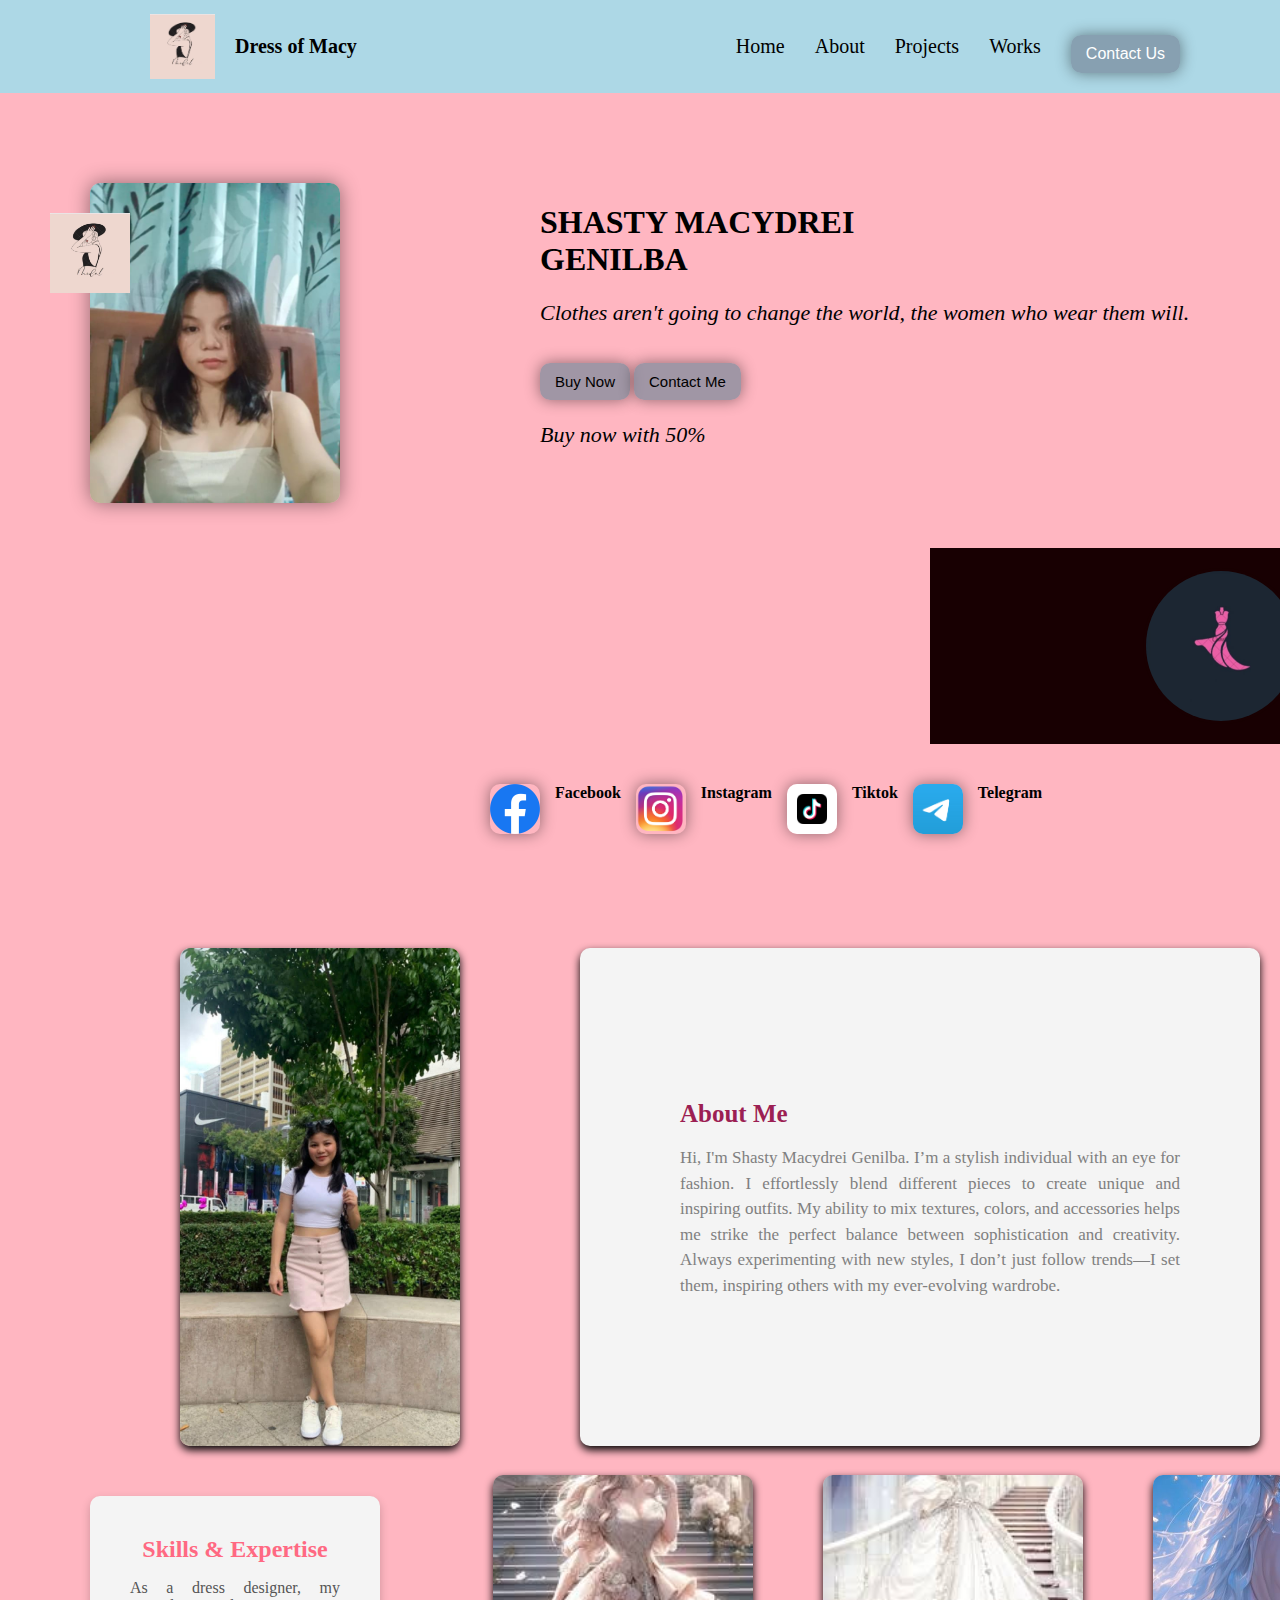
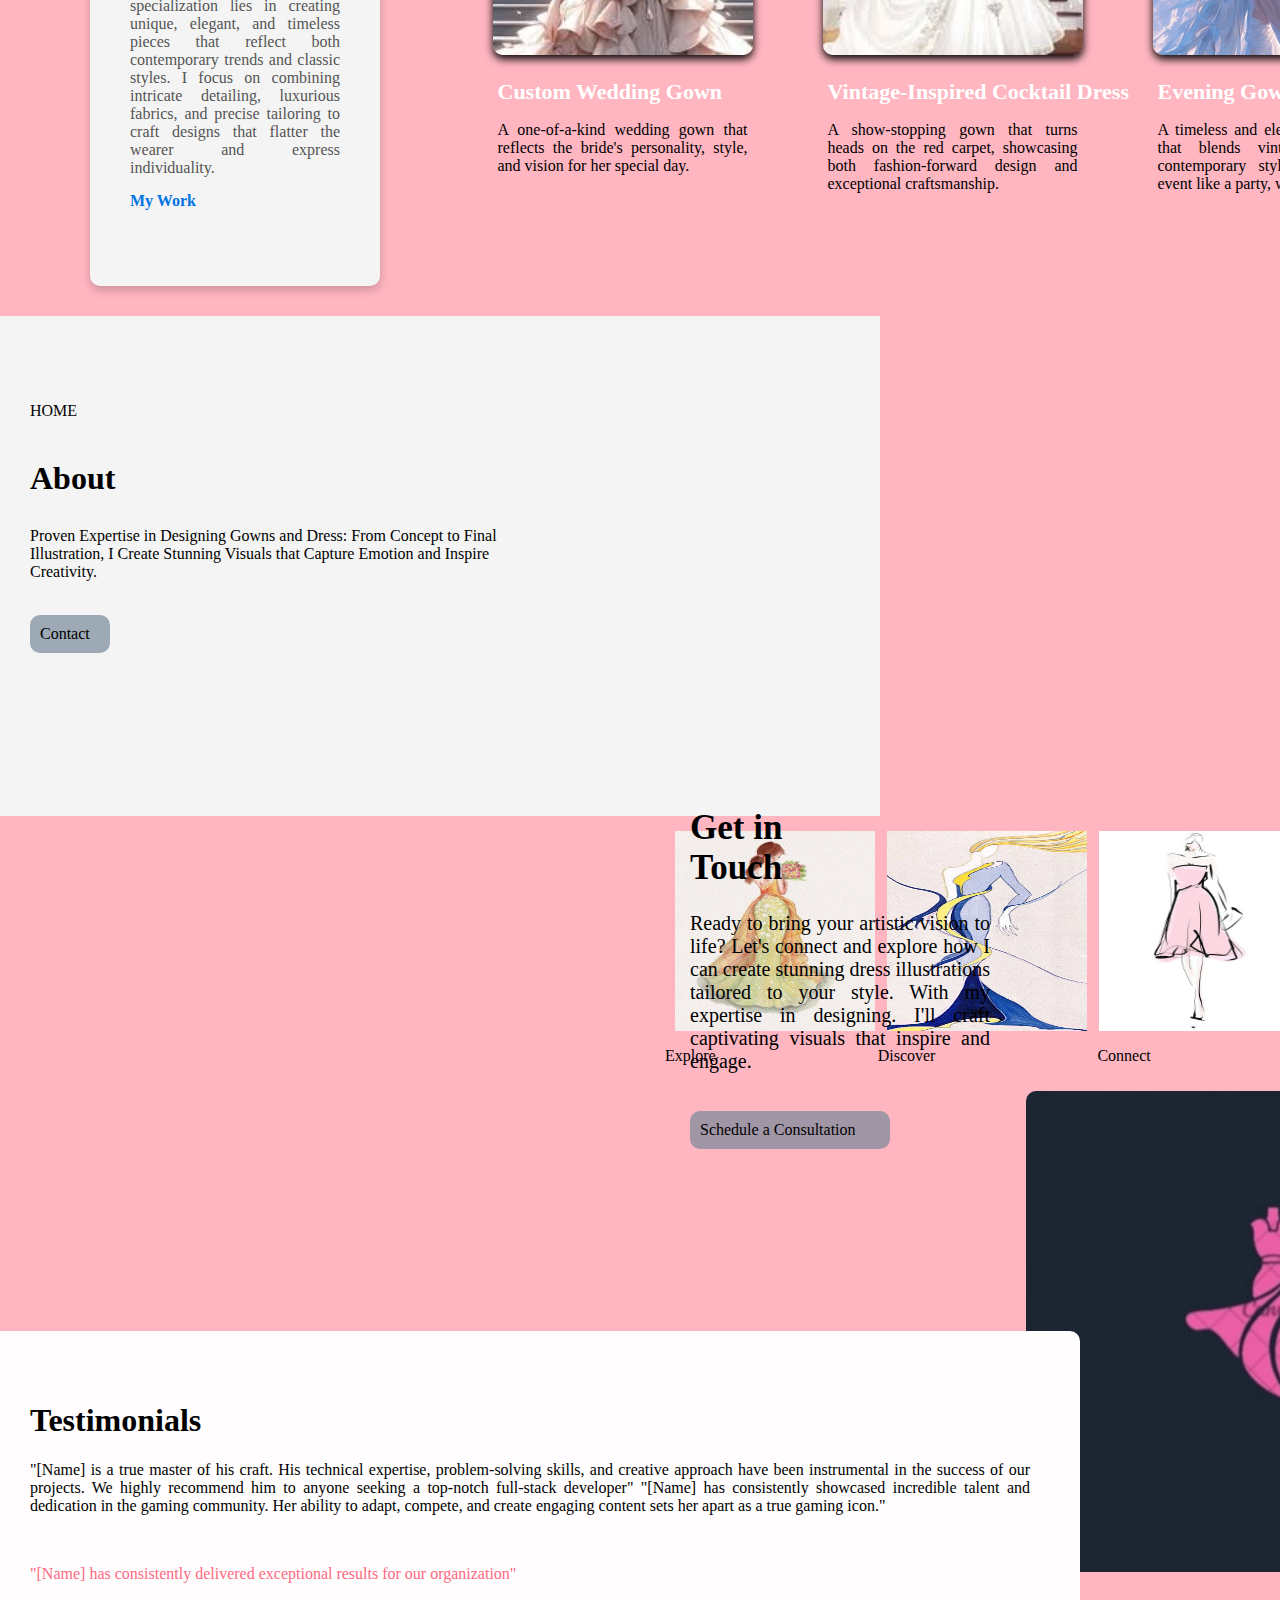
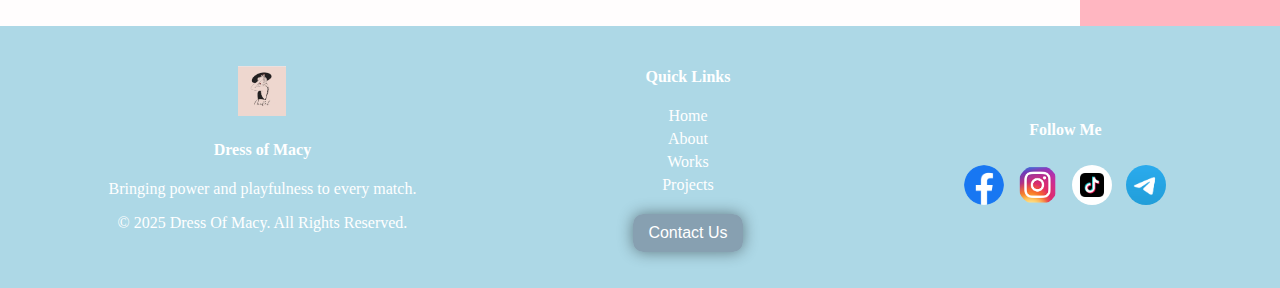
<file: index.html>
<!DOCTYPE html>
<html lang="en">
<head>
    <meta charset="UTF-8">
    <meta name="viewport" content="width=device-width, initial-scale=1.0">
    <title> My Portfolio </title>
    <link rel="stylesheet" href="assets/style.css">
    <link rel="stylesheet" href="assets/mobile.css">
    <link rel="stylesheet" href="assets/tablet.css">
    <link rel="stylesheet" href="assets/js/script.js">
    <link rel="stylesheet" href="assets/contactstyle.css">
</head>
        
<body>

    <div class="header"> 
        <div class="site-identity">
            <img src="assets/logo/logo-image.jpg" alt="">
            <h4> Dress of Macy </h4>
        </div>
    
        <div class="menu-container">
            <ul class="nav-menu">
                <li><a href="#main-div"> Home </a></li>
                <li><a href="#about"> About </a></li>
                <li><a href="#projects"> Projects </a></li>
                <li><a href="#works"> Works </a></li>
                <a href="contact.html">
                    <button class="menu-btn">Contact Us</button>
                </a>
            </ul>
        </div>

        <div class="burger-menu-btn">
            <img src="assets/logo/icons8-menu-50.png" alt="" onclick="toggleMenu()">
        </div>
    </div>
    
    <div class="menu-container-mobile">
        <img class="close-btn" src="assets/logo/icons8-close-30.png" alt="" onclick="toggleMenu()">
        <ul class="nav-menu-mobile">
            <li><a href="#main-div"> Home </a></li>
            <li><a href="#about"> About </a></li>
            <li><a href="#projects"> Projects </a></li>
            <li><a href="#works"> Works </a></li>
            <a href="contact.html">
                <button class="menu-btn">Contact Us</button>
            </a>
            
        </ul>
    </div>

    <div id="main-div" class="shasty">
        <div style="position: relative;">
                <img class="shasty-img" src="assets/logo/shasty-image.jpg" width="250px" height="320px">
                <img class="small-img" src="assets/logo/logo-image.jpg" alt="">
        </div>
        <div class="shasty-heading">
        <div>
            <h1 id="output"> SHASTY MACYDREI <br> GENILBA </h1> 
                <P class="notes"> Clothes aren't going to change the world, the women who wear them will.  </P>
                <div class="shasty-button">
                    <button onclick="showMessage()"> Buy Now </button>
                    <script>
                        function showMessage() {
                            alert("Welcome to JavaScript!");
                    
                            let name = prompt("What is your name?");
                            if (name) {
                                let likesJS = confirm("Do you like JavaScript?");
                    
                                if (likesJS) {
                                    document.getElementById("output").textContent = 'Hello, Shasty Macydrei Genilba! Glad you like JavaScript!';
                                } else {
                                    document.getElementById("output").textContent = 'Hello, Shasty Macydrei Genilba! Hope you learn to enjoy it!';
                                }
                            }
                        }
                    </script>

                    <button> Contact Me </button>
                    <p class="notes"> Buy now with 50%  </p>
                </div>
            </div>

            <div class="section-2">
                <div class="section2-div-1">
                    <div style="width: 100%;"></div>
                    <div class="image-cont">
                        <img src="assets/logo/logo2.jpg" height="150px" width="150px" alt="Big Logo">
                    </div>
                </div>
        
                <div class="section-2-2">
                    <img src="assets/logo/fb-logo.png" alt="" height="50px" width="50px">
                    <p class="icon-note"> Facebook </p>
                    <img src="assets/logo/instagram-Logo.png" alt="" height="50px" width="50px">
                    <p class="icon-note"> Instagram </p>
                    <img src="assets/logo/tiktok-logo.jpg" alt="" height="50px" width="50px">
                    <p class="icon-note"> Tiktok </p>
                    <img src="assets/logo/tele-logo.png" alt="" height="50px" width="50px">
                    <p class="icon-note"> Telegram </p>
                </div>
            </div>

        <div id="about">
            <section class="about-section">
                <div class="about-content" id="about">
                    <h2> About Me </h2>
                    <p> Hi, I'm Shasty Macydrei Genilba. I’m a stylish individual with an eye for fashion. I effortlessly blend different pieces to create unique and inspiring outfits. My ability to mix textures, colors, and accessories helps me strike the perfect balance between sophistication and creativity. Always experimenting with new styles, I don’t just follow trends—I set them, inspiring others with my ever-evolving wardrobe.</p>
                </div>
                <div class="about-image">
                    <img src="assets/logo/me.macy.jpg" alt="About Me">
                </div> 
            </section>
        </div>

        <div id="Skills">
            <section class="skills-section">
                <div class="skills-content">
                    <h2> Skills & Expertise </h2>
                    <p> As a dress designer, my specialization lies in creating unique, elegant, and timeless pieces that reflect both contemporary trends and classic styles. I focus on combining intricate detailing, luxurious fabrics, and precise tailoring to craft designs that flatter the wearer and express individuality. </p>
                    <a href="#" class="skills-link"> My Work </a>
                </div>

                <div class="projects" id="projects">
                    <div class="card">
                        <img src="assets/logo/dress1.jpg" alt="Project 1" height="200px" width="200px">
                        <h1> Custom Wedding Gown </h1>
                        <p>  A one-of-a-kind wedding gown that reflects the bride's personality, style, and vision for her special day. </p>
                    </div>
                    <div class="card">
                        <img src="assets/logo/dress2.jpg" alt="Project 2" height="200px" width="200px">
                        <h1> Vintage-Inspired Cocktail Dress </h1>
                        <p> A show-stopping gown that turns heads on the red carpet, showcasing both fashion-forward design and exceptional craftsmanship. </p>
                    </div>
                    <div class="card">
                        <img src="assets/logo/dress3.jpg" alt="Project 3" height="200px" width="200px">
                        <h1> Evening Gown Design  </h1>
                        <p> A timeless and elegant cocktail dress that blends vintage charm with contemporary style, perfect for an event like a party, wedding, or dinner. </p>
                    </div>
                </div>
            </section>
        </div>

        <div class="home-about">
            <br>
            <br>
                <a  href="">HOME</a>
            <h1>About</h1>
            <p>Proven Expertise in Designing Gowns and Dress: From Concept to Final Illustration, 
                I Create Stunning Visuals that Capture Emotion and Inspire Creativity.</p>
            <br>
            <li class="btn"><a href="">Contact</a></li>
        </div>
        
        <div class="float"> 
            <h1 > Get in <br> Touch</h1>
                <p >Ready to bring your artistic vision to life? Let's connect and explore how I can create stunning dress illustrations tailored to your style. With my expertise in designing. I'll craft captivating visuals that inspire and engage.</p> 
                <br>
            <a href="">Schedule a Consultation</a>
            </div>

            <div class="photo">
                <img src="assets/logo/cutesyy1.jpg" alt="" height="200px" width="200px">
                <img src="assets/logo/cutesyy2.jpg" alt="" height="200px" width="200px">
                <img src="assets/logo/cutesyy3.jpg" alt="" height="200px" width="200px">
                <img src="assets/logo/logo2.jpg" alt="" height="200px" width="200px">
            </div>

            <div class="photo-p">
                <p>Explore</p>
                <p>Discover</p>
                <p>Connect</p>
            </div>

            <div class="testimonial" id="works">
                <div class="test-paragraphs">
                <h1> Testimonials </h1>
                <p>  "[Name] is a true master of his craft. His technical expertise, problem-solving skills, and creative approach have been instrumental in the success of our projects. We highly recommend him to anyone seeking a top-notch full-stack developer"
                    
                    "[Name] has consistently showcased incredible talent and dedication in the gaming community. 
                    Her ability to adapt, compete, and create engaging content sets her apart as a true gaming icon."
                </p>

                    <br>

                    <p class="test2">"[Name] has consistently delivered exceptional results for our organization"</p>
                </div>
                <img src="assets/logo/logo2.jpg" alt="" height="40%" width="50%">
            </div>

            <footer class="footer">
                <div class="footer-container">
                    <div class="footer-branding">
                        <img src="assets/logo/logo-image.jpg" alt="Dress of Macy">
                        <h4> Dress of Macy </h4>
                        <p>Bringing power and playfulness to every match.</p>
                        <p>© 2025 Dress Of Macy. All Rights Reserved.</p>
                    </div>
                    
                    <div class="footer-links">
                        <h4>Quick Links</h4>
                        <ul>
                            <li><a href="#main-div">Home</a></li>
                            <li><a href="#about">About</a></li>
                            <li><a href="#works">Works</a></li>
                            <li><a href="#projects">Projects</a></li>
                            <a href="contact.html">
                                <button class="menu-btn">Contact Us</button>
                            </a>
                        </ul>
                    </div>
            
                    <div class="footer-socials">
                        <h4>Follow Me</h4>
                        <div class="social-icons">
                            <a href="#"><img src="assets/logo/fb-logo.png" alt="Facebook"></a>
                            <a href="#"><img src="assets/logo/instagram-Logo.png" alt="Instagram"></a>
                            <a href="#"><img src="assets/logo/tiktok-logo.jpg" alt="Tiktok"></a>
                            <a href="#"><img src="assets/logo/tele-logo.png" alt="Telegram"></a>
                        </div>
                    </div>
                </div>
            </footer>

            <script>
                function toggleMenu(){
                document.querySelector(".menu-container-mobile").classList.toggle("active");
            }
            </script>
           
</body>
</html>
</file>
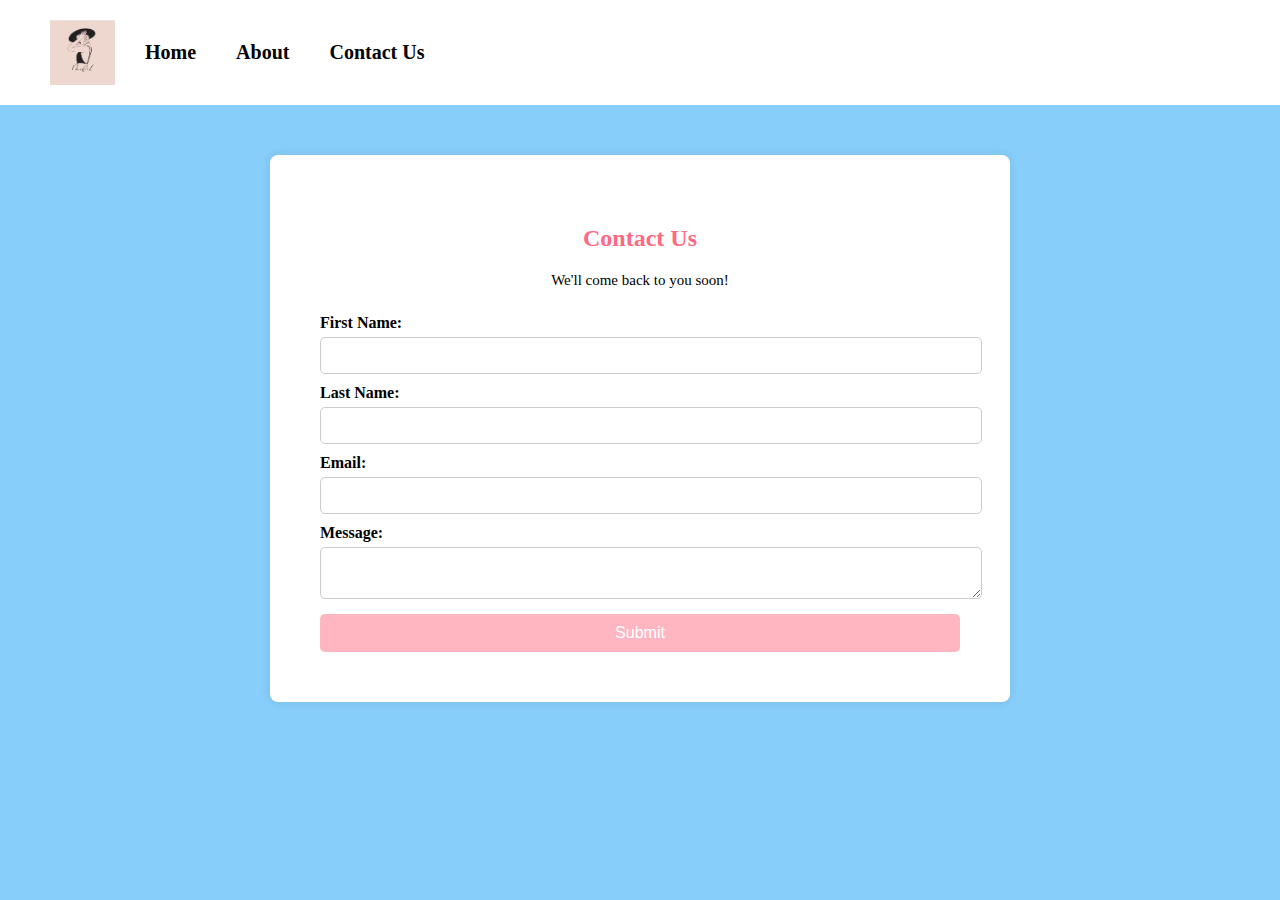
<file: contact.html>
<!DOCTYPE html>
<html lang="en">
<head>
    <meta charset="UTF-8">
    <meta name="viewport" content="width=device-width, initial-scale=1.0">
    <!-- Page title -->

    <title>Contact Us</title>
    <!-- External CSS files for styling on different devices -->

    <link rel="stylesheet" href="assets/contactstyle.css">
    <link rel="stylesheet" href="assets/mobile.css">
    <link rel="stylesheet" href="assets/tablet.css">
</head>
<body>

    <!-- Navigation Bar -->
    <nav>
        <ul class="site-identity">

            <!-- Site Logo -->
            <img src="assets/logo/logo-image.jpg" alt="site-logo">
            
            <!-- Burger menu icon for mobile -->
            <img src="assets/logo/icons8-menu-50.png" class="burger-menu-btn" alt="" onclick="toggleMenu()">

            <!-- Navigation links -->
            <li class="btn"><a href="index.html">Home</a></li>
            <li class="btn"><a href="index.html">About</a></li>
            <li class="btn"><a href="contact.html">Contact Us</a></li> 
        </ul>
    </nav>

    <!-- Mobile Menu (hidden by default, toggled by burger icon) -->
<div class="menu-container-mobile" id="menu">
    <img class="close-btn" src="assets/logo/icons8-close-30.png" alt="Close" onclick="toggleMenu()">
    <ul class="nav-menu-mobile">
        <li><a href="index.html">Home</a></li>
        <li><a href="index.html">About</a></li>
        <li><a href="contact.html">Contact Us</a></li>
    </ul>
</div>

<!-- Contact Form Section -->
    <div class="container">
        <h2>Contact Us</h2>
        <p class="form-quote"> We'll come back to you soon! </p>

        <!-- Contact form -->
        <form id="contactForm">
            <label for="firstName">First Name:</label>
            <input type="text" id="firstName" required>
            
            <label for="lastName">Last Name:</label>
            <input type="text" id="lastName" required>
            
            <label for="email">Email:</label>
            <input type="email" id="email" required>
            
            <label for="message">Message:</label>
            <textarea id="message" required></textarea>
    
            <!-- Button to return to the form -->
            <button type="submit">Submit</button>
        </form>
        
        <div id="submittedData" class="hidden">
            <h3>Submitted Information</h3>
            <p><strong>First Name:</strong> <span id="displayFirstName"></span></p>
            <p><strong>Last Name:</strong> <span id="displayLastName"></span></p>
            <p><strong>Email:</strong> <span id="displayEmail"></span></p>
            <p><strong>Message:</strong> <span id="displayMessage"></span></p>
            <button id="backButton">Back</button>
        </div>
    </div>
    
    <!-- JavaScript for form handling and mobile menu -->
    <script src="assets/js/script.js"></script>
    <script src="assets/js/menu.js"></script>
</body>
</html>
</file>
<file: assets/style.css>
html{
    scroll-behavior: smooth;
    background-color:white;
}

.shasty{
    display: flex;
    gap: 200px;
    background-color: lightpink;
    flex-basis: 400px;
} 

.shasty-img{
    border-radius: 10px;
    box-shadow: 0 0 20px rgba(0, 0, 0, 0.444);
    transition: transform 0.3s ease-in-out;
    flex-grow: 1;
}

.shasty-heading{
    width: 100%;
    flex-grow: 1;
}

.shasty-button button{
    background-color: rgba(119, 136, 153, 0.697);
    gap: 40px;
    color: black;
    border: none;
    font-size: 15px;
    padding: 10px 15px;
    border-radius: 10px;
    box-shadow: 0 0 15px rgba(0, 0, 0, 0.444);
    justify-content: space-between;
}

.shasty-button button:hover{
    background: aqua;
    justify-content: space-between;
}

#main-div{
    padding: 90px;
}

.burger-menu-btn{
    display: none;
}

.header{
    position: sticky;
    top: 0;
    display: flex;
    justify-content: space-between;
    align-items: center;
    padding: 0 100px;
    background-color: lightblue;
    font-size: 20px;
    font-family: gothikka;
    z-index: 9998; 
}

.nav-menu{
    display: flex;
    align-items: center;
    gap: 30px;
    list-style: none;
}

.nav-menu a{
    text-decoration: none;
    color: black;
}

.nav-menu a:hover{
    color: rgba(255, 0, 89, 0.803);
}

.site-identity{
    display: flex;
    align-items: center;
    gap: 20px;
}

.site-identity img{
    width: 100px;
    height: 100px;
}

.tonie-heading h1{
    font-size: 50px;
}

.tonie-button button{
    background-color: rgba(119, 136, 153, 0.697);
    gap: 40px;
    color: black;
    border: none;
    font-size: 15px;
    padding: 10px 15px;
    border-radius: 10px;
    box-shadow: 0 0 15px rgba(0, 0, 0, 0.444);
    justify-content: space-between;
}

.tonie-button button:hover{
    background: aqua;
    justify-content: space-between;
}

.menu-container-mobile{
    display: none;
}

.menu-btn{
    background-color: rgba(119, 136, 153, 0.697);
    padding: 10px 15px;
    border-radius: 10px;
    box-shadow: 0 0 15px rgba(0, 0, 0, 0.444);
}

.menu-btn a{
    color: black !important;
}

.menu-btn:hover{
    background-color: aqua;
    box-shadow: 0 0 15px rgba(0, 0, 0, 0.444);
    justify-content: space-between;
}

.small-img{
    width: 80px;
    height: 80px;
    position: absolute;
    top: 30px;
    left: -40px;
}

.notes{
    font-size: 22px;
    font-style: italic;
}

.section-2{
    height: 400px;
    width: 100%;
}

.section2-div-1{
    display: flex;
    margin-top: 100px;
    margin-left: -200px;
}

.image-cont{
    background-color: #180002;
    width: 1152px;
    display: flex;
    justify-content: center;
    padding: 20px 0;
}

.image-cont img{
    border-radius: 50%;
    object-fit: cover;
    border: 3px solid #180002;
}

.section-2-2{
    display: flex;
    margin-top: 10px;
    margin-left: -50px;
    padding: 30px 0;
    gap: 15px;
    flex-wrap: wrap;
}

.section-2-2 img {
    border-radius: 10px;
    transition: transform 0.3s ease-in-out;
    box-shadow: 0 0 15px rgba(0, 0, 0, 0.444);
    justify-content: space-between;
}

.section-2-2 img:hover {
    transform: scale(1.1);
}

.section-2-2 p {
    margin: 0;
    font-weight: bold;
}

.icon.note{
    display: flex;
    align-items: center;
    margin-top: 50px;
}

.about-section{
    display: flex;
    align-items: center;
    justify-content: flex-start;
    padding: 9 0;
    background-color: #f4f4f4;
    border-radius: 10px;
    box-shadow: 0 4px 8px black;
    max-width: 600px;
    text-align: center;
    margin-left: 40px;
}

.about-section {
    margin-right: 10px;
    flex: 1;
    padding-right: 80px;
    order: 2;
}

.about-content{
    flex: 1;
    order: 2;
    align-items: center;
    text-align: justify;
}

.about-content h2{
    font-size: 25px;
    color: rgb(156, 31, 83);
    margin-bottom: 10px;
    text-align: start;
    margin-left: -100px;
}

.about-content p {
    text-align: justify;
    font-size: 17px;
    color: gray;
    line-height: 1.5;
    margin-left: -100px;
}

.about-image {
    margin-left: -200px;
    flex: 1;
    display: flex;
    order: 1;
}

.about-image img{
    width: 70%;
    max-width: 300px;
    border-radius: 10px;
    box-shadow: 0 4px 8px black;
    transition: transform 0.3s ease-in-out;
    margin-left: -200px;
}

.about-image img:hover{
    transform: scale(1.1);
}

.skills-section {
    background-color: #f4f4f4; 
    color: black; 
    padding: 20px;
    border-radius: 10px;
    box-shadow: 0px 4px 10px rgba(0, 0, 0, 0.2);
    text-align: justify;
    width: 20%;
    width: 250px; 
    height: 350px;
    flex-grow: 1;
    object-fit: cover;
}

.skills-section {
    margin-left: -450px;
    margin-top: 50px;
    padding: 20px; 
}

.skills-content {
    flex: 1;
    padding: 20px;
    margin-top: -20px;
}

.skills-content h2 {
    font-size: 24px;
    margin-bottom: 10px;
}

.skills-content p {
    color: #555;
    margin-bottom: 15px;
}

.skills-link {
    color: #0073e6;
    text-decoration: none;
    font-weight: bold;
}

.projects {
    display: flex;
    gap: 30px;
    justify-content: center;
    margin-top: -380px;
    margin-left: 800px;
    width: 30%;
}

.card {
    color: black; 
    padding: 100px;
    border-radius: 10px;
    text-align: center;
    width: 30%;
    width: 100px; 
    height: 240px;
}

.card {
    flex-grow: 1;
    object-fit: cover;
}

.card img {
    width: 260%;
    height: 180px;
    margin-bottom: 100px;
    border-radius: 10px;
    object-fit: cover;
    margin-left: -75px;
}

.card img {
    margin-top: -75px;
    box-shadow: 0 4px 8px black;
    transition: transform 0.3s ease-in-out;
}

.card h1 {
    font-size: 22px;
    font-weight: bold;
    color: white;
    margin-top: -80px;
    margin-left: -70px;
    text-align: left;
    white-space: nowrap;
}

.card p {
    color: black;
    width: 30%;
    width: 250px; 
    height: 380px;
    margin-left: -70px;
    margin-bottom: -20px;
    text-align: justify;
}

.home-about{
    background-color: #f4f4f4;
    width: 800px;
    height: 400px;
    padding: 50px;
    position: left;
    margin-top: 30px;
    margin-left: -560px;
    position: left;
}

.home-about a{
    color: black;
    text-decoration: none;
}

.home-about a:hover{
    text-decoration: underline;
}

.home-about h1{
    margin-top: 40px;
}

.home-about p{
    width: 500px;
    margin-top: 30px;
}

.home-about li{
    display: flex;
    background-color: rgba(119, 136, 153, 0.697);
    padding: 10px;
    width: 60px;
    border-radius: 10px;
    text-align: center;
}

.float{
    position: absolute;
    top: 285%;
    margin-top: -180px;
    width: 500px;
    right: 90px;
    text-decoration: none;
}

.float h1{
    font-size: 35px;
}

.float p {
    font-size: 20px;
    width: 300px;
    text-align: justify;
}

.float a{
    text-decoration: none;
    display: flex;
    background-color: rgba(119, 136, 153, 0.697);
    padding: 10px;
    width: 180px;
    color: black;
    border-radius: 10px;
}

.float a:hover{
    text-decoration: underline;
}

.photo{
    display: flex;
    gap: 12px;
    margin-top: 15px;
    margin-left: 135px;
}

.photo-p{
    display: flex;
    gap: 162px;
    margin-left: 125px;
}

.photo-p p:hover{
    color: #6c1f7b;
}

.test-paragraphs{
    background-color: #fffdfd;
    padding: 50px;
    position: absolute;
    width: 1000px;
    height: 300px;
    margin-left: -560px;
    margin-top: 250px;
    text-align: justify;
    border-radius: 10px;
}

.testimonial img{
    margin-top: 10px;
    border-radius: 10px;
    margin-left: 486px;
}

.test2{
    font-size: 16px;
    color:  rgb(255, 105, 130);
}

.footer {
    width: 100%;
    justify-content: space-between;
    left: 0px;
    position: absolute;
    background-color: lightblue;
    color: white;
    padding: 20px 0;
    text-align: center;
    margin-top: 50px;
}

.footer-container {
    display: flex;
    justify-content: space-around;
    align-items: center;
    flex-wrap: wrap;
}

.footer-branding img {
    height: 50px;
}

.footer-links ul {
    list-style: none;
    padding: 0;
}

.footer-links ul li {
    margin: 5px 0;
}

.footer-links ul li a {
    color: white;
    text-decoration: none;
}

.footer-socials .social-icons a img {
    width: 40px;
    margin: 5px;
    border-radius: 50%;
}
</file>
<file: assets/mobile.css>
@media screen and (max-width: 768px){
    .menu-container{
        display: none;
    }

    .header{
        padding: 0 10px;
        width: 100%;  
    }

    .burger-menu-btn{
        display: flex;
        margin-right: 20px;
    }

    .burger-menu-btn img{
        width: 30px;
    }

    .close-btn{
        width: 30px;
        height: 30px;
    }

    .menu-container-mobile{
        background: lightgray;
        padding: 30px;
        width: 300px;
        height: 100vh;
        flex-direction: column;
        display: none;
        position: fixed;
        top: 0;
        right: 0;
        z-index: 9999;
    }

    .menu-container-mobile.active{
        display: flex;
    }

    .nav-menu-mobile{
       display: flex;
       flex-direction: column;
       align-items: center;
       gap: 30px;
       list-style:none;
       padding: 0;
       transition: all ease-in-out;
    }

}
</file>
<file: assets/tablet.css>
@media screen and (min-width: 768px) and (max-width: 1024px){
    .header{
        padding: 0 20px;
        width: 100%;       
    }
}
</file>
<file: assets/contactstyle.css>
body {
    font-family: cursive;
    margin: 0;
    padding: 0;
    background-color: lightskyblue;
}

nav {
    background-color: rgb(255, 255, 255);
    padding: 20px 0;
    text-align: center;
}

.site-identity {
    display: flex;
    align-items: center;
    gap: 20px;
    margin-left: 50px;
}

.site-identity img {
    width: 65px;
    height: 65px;
}

.burger-menu-btn {
    display: none;
    width: 25px;
    height: 25px;
    cursor: pointer;
}

.menu-container-mobile {
    position: fixed;
    top: 10px;
    right: -250px; 
    width: 250px;
    height: 100vh;
    background: rgba(0, 0, 0, 0.9);
    display: flex;
    flex-direction: column;
    justify-content: center;
    align-items: center;
    transition: right 0.3s ease-in-out;
}

.menu-container-mobile.active {
    right: 0; 
}

.menu-container-mobile.active .btn {
    display: block; 
    text-align: center;
    margin: 10px 0;
}

.nav-menu-mobile {
    list-style: none;
    padding: 0;
    margin: 0;
    text-align: center;
}

.nav-menu-mobile li {
    margin: 20px 0;
}

.nav-menu-mobile li a {
    background-color: lightpink !important; 
    font-size: 20px; 
    font-weight: bold;
    text-decoration: none;
}

.nav-menu-mobile li a:hover{
    text-decoration: underline;
}

.nav-menu-mobile a {
    color: white;
    font-size: 18px;
    text-decoration: none;
}

.close-btn {
    width: 50px;
    height: 50px;
    cursor: pointer;
    position: absolute;
    top: 20px;
    left: 20px;
}

nav ul {
    list-style: none;
    padding: 0;
    margin: 0;
}

nav ul li {
    display: inline;
    margin: 0 10px;
}

nav ul li a {
    color: rgb(0, 0, 0);
    text-decoration: none;
    font-weight: bold;
    font-size: 20px;
}

nav ul li a:hover {
    color: rgb(255, 105, 130);
}

.container {
    width: 50%;
    margin: 50px auto;
    background: white;
    padding: 50px;
    box-shadow: 0 0 10px rgba(0, 0, 0, 0.1);
    border-radius: 8px;
}

h2, h3 {
    text-align: center;
    color: rgb(255, 105, 130);
}

form {
    display: flex;
    flex-direction: column;
}

.form-quote{
    text-align: center;
    font-size: 15px;
}

label {
    margin-top: 10px;
    font-weight: bold;
}

input, textarea {
    padding: 10px;
    margin-top: 5px;
    border: 1px solid #ccc;
    border-radius: 5px;
    width: 100%;
}

button {
    margin-top: 15px;
    padding: 10px;
    background-color: lightpink;
    color: white;
    border: none;
    border-radius: 5px;
    cursor: pointer;
    font-size: 16px;
}

button:hover {
    background-color: rgb(224, 180, 237);
}

.hidden {
    display: none;
}

@media (max-width: 768px) {
    .container {
        width: 90%;
        padding: 20px;
    }

    .burger-menu-btn {
        display: block;
    }

    .site-identity {
        display: flex;
        align-items: center;
        justify-content: space-between;
    }

    .btn {
        display: none;
    }
}

@media (max-width: 480px) {
    .container {
        width: 95%;
        padding: 15px;
    }

    input, textarea, button {
        font-size: 14px;
        padding: 8px;
    }
}
</file>
